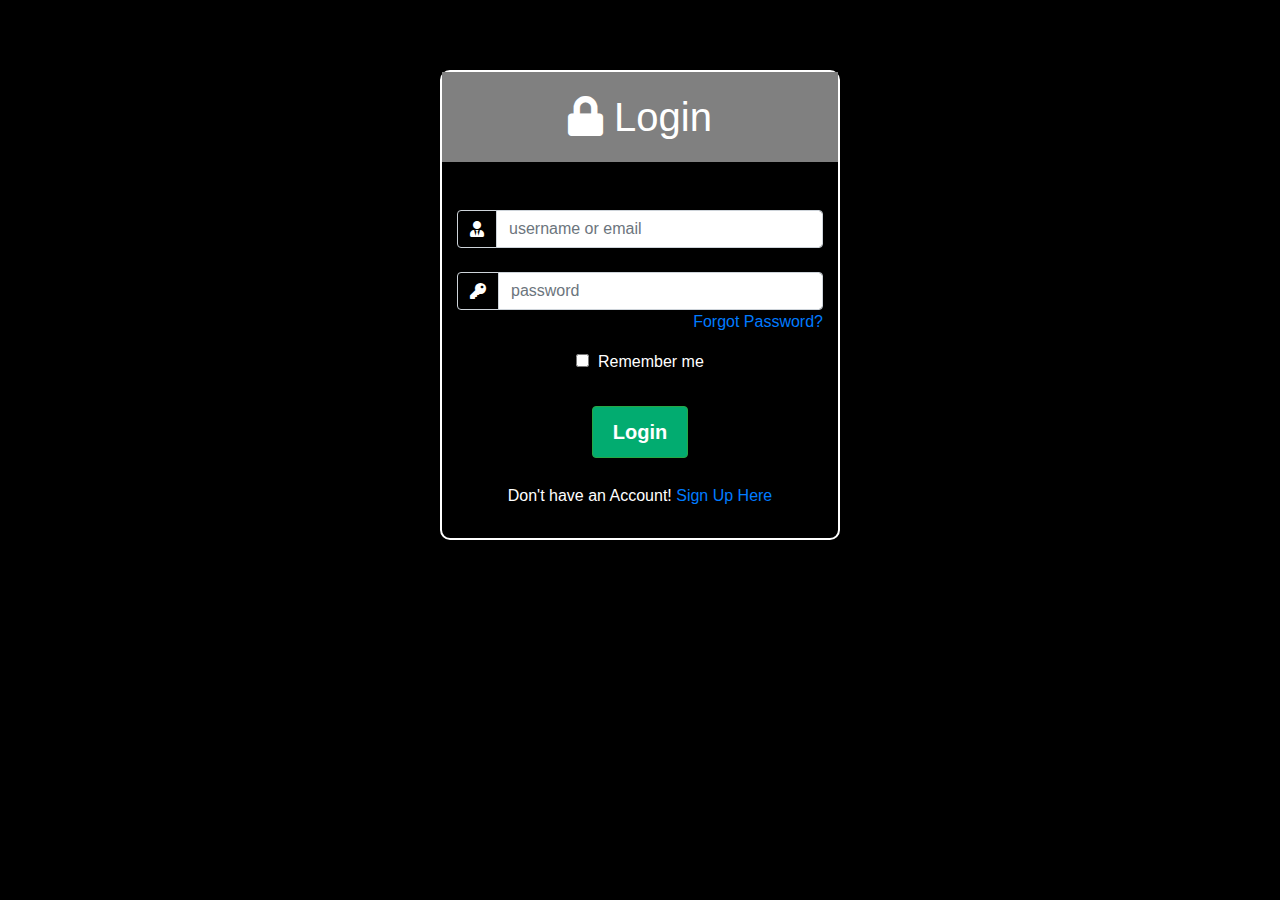
<file: EcommerceWebsite/loginform.html>
<!DOCTYPE html>
<html lang="en">
  <head>
    <meta charset="UTF-8" />
    <meta name="viewport" content="width=device-width, initial-scale=1.0" />
    <link
      href="//maxcdn.bootstrapcdn.com/bootstrap/4.1.1/css/bootstrap.min.css"
      rel="stylesheet"
      id="bootstrap-css"
    />
    <script src="//maxcdn.bootstrapcdn.com/bootstrap/4.1.1/js/bootstrap.min.js"></script>
    <script src="//cdnjs.cloudflare.com/ajax/libs/jquery/3.2.1/jquery.min.js"></script>
    <link
      rel="stylesheet"
      href="https://use.fontawesome.com/releases/v5.6.3/css/all.css"
    />
  </head>
  <style>
    * {
      color: white;
    }
    .container {
      border: 2px solid #ffffff;
      text-align: center;
      border-radius: 10px;
      height: 470px;
      width: 400px;
    }
    body {
      background: black;
      padding: 70px;
    }
    h1 {
      margin: auto;
    }
    .row {
      height: 90px;
      width: 396px;
      background-color: grey;
    }
    .input-group-text {
      background-color: black;
    }
    .para {
      text-align: right;
    }
    .padding {
      padding: 10px 20px;
      font-size: 20px;
      background-color: #02ac70;
      font-weight: 600;
    }
    @media (max-width: 400px){
        .container{
            text-align: center;
            height: 500px;
            width: 300px;
        }
        .row{
            width: 296px;
        }
    }
  </style>
  <body>
  <form class="container" action="http://127.0.0.1:5500/index.html" method="POST" target="_blank">
    <div class="row">
      <h1><i class="fa fa-lock" aria-hidden="true"></i> Login</h1>
    </div>
    <br /><br />

    <div class="input-group">
      <div class="input-group-prepend">
        <span class="input-group-text"><i class="fas fa-user-tie"></i></span>
      </div>
      <input
        type="text"
        name=""
        class="form-control"
        placeholder="username or email"
        id="username"
        required
      />
    </div>
    <br />

    <div class="input-group">
      <div class="input-group-prepend">
        <span class="input-group-text"><i class="fa fa-key icon"></i></span>
      </div>
      <input
        type="Password"
        name=""
        class="form-control"
        placeholder="password"
        id="password"
        required
      />
    </div>
    <p class="para"><a href="#">Forgot Password?</a></p>

    <div class="checkbox">
      <label><input type="checkbox" value="" />  Remember me</label>
    </div>

    <br />
    <a href="index.html"><button type="submit" class="btn padding btn-success">
      <span class="glyphicon glyphicon-off"></span> Login
    </button></a>

    <br />

    <div style="border: 1px solid black; height: 1px; width: 300px"></div>

    <br />
    <div class="footer">
      <p>Don't have an Account! <a href="#">Sign Up Here</a></p>
    </div>
  </form>
</body>
</html>
</file>
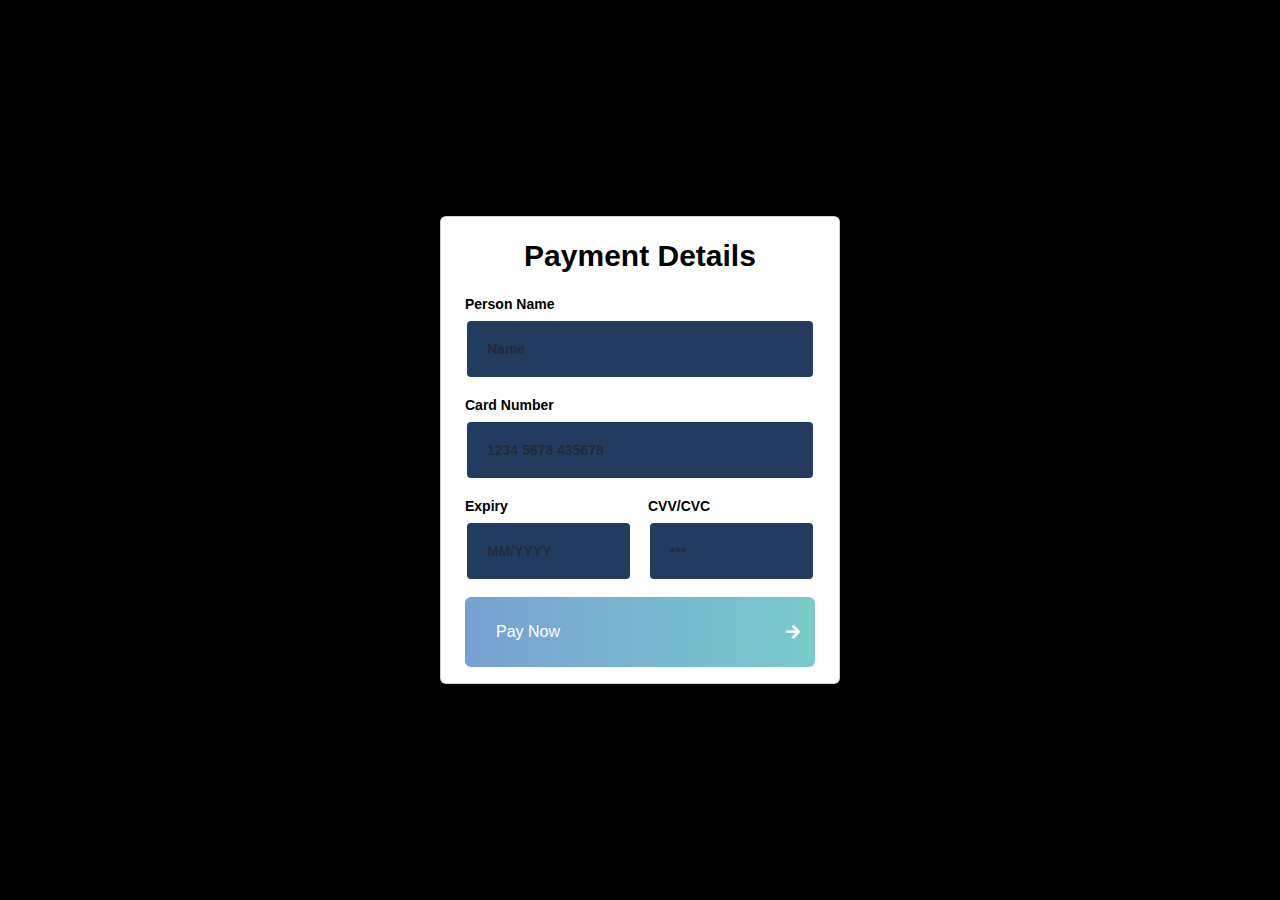
<file: EcommerceWebsite/payNow.html>
<!DOCTYPE html>
<html lang="en">
<head>
    <meta charset="UTF-8">
    <meta name="viewport" content="width=device-width, initial-scale=1.0">
    <title>Pay Now</title>
    <link rel="stylesheet" href="https://cdn.jsdelivr.net/npm/bootstrap@5.0.1/dist/css/bootstrap.min.css">
    <link rel="stylesheet" href="https://use.fontawesome.com/releases/v5.7.2/css/all.css">
    <script src="https://cdn.jsdelivr.net/npm/bootstrap@5.0.1/dist/js/bootstrap.bundle.min.js"></script>
    <script src="https://cdnjs.cloudflare.com/ajax/libs/jquery/3.2.1/jquery.min.js"></script>
    </head>
    <style>
      

* {
    margin: 0;
    padding: 0;
    box-sizing: border-box;
    font-family: 'Montserrat', sans-serif;
}

body {
    display: flex;
    justify-content: center;
    align-items: center;
    min-height: 100vh;
    background-color: black;

    padding: 30px 10px;
}

.card {
    max-width: 400px;
    margin: auto;
    color: black;
    border-radius: 20 px;
}

p {
    margin: 0px;
}

.container .h8 {
    font-size: 30px;
    font-weight: 800;
    text-align: center;
}

.btn.btn-primary {
    width: 100%;
    height: 70px;
    display: flex;
    align-items: center;
    justify-content: space-between;
    padding: 0 15px;
    background-image: linear-gradient(to right, #77A1D3 0%, #79CBCA 51%, #77A1D3 100%);
    border: none;
    transition: 0.5s;
    background-size: 200% auto;

}


.btn.btn.btn-primary:hover {
    background-position: right center;
    color: #fff;
    text-decoration: none;
}



.btn.btn-primary:hover .fas.fa-arrow-right {
    transform: translate(15px);
    transition: transform 0.2s ease-in;
}

.form-control {
    color: white;
    background-color: #223C60;
    border: 2px solid transparent;
    height: 60px;
    padding-left: 20px;
    vertical-align: middle;
}

.form-control:focus {
    color: white;
    background-color: #0C4160;
    border: 2px solid #2d4dda;
    box-shadow: none;
}

.text {
    font-size: 14px;
    font-weight: 600;
}

::placeholder {
    font-size: 14px;
    font-weight: 600;
}
    </style>
    <body>
    <div class="container p-0">
        <div class="card px-4">
            <p class="h8 py-3">Payment Details</p>
            <div class="row gx-3">
                <div class="col-12">
                    <div class="d-flex flex-column">
                        <p class="text mb-1">Person Name</p>
                        <input class="form-control mb-3" type="text" placeholder="Name" >
                    </div>
                </div>
                <div class="col-12">
                    <div class="d-flex flex-column">
                        <p class="text mb-1">Card Number</p>
                        <input class="form-control mb-3" type="text" placeholder="1234 5678 435678">
                    </div>
                </div>
                <div class="col-6">
                    <div class="d-flex flex-column">
                        <p class="text mb-1">Expiry</p>
                        <input class="form-control mb-3" type="text" placeholder="MM/YYYY">
                    </div>
                </div>
                <div class="col-6">
                    <div class="d-flex flex-column">
                        <p class="text mb-1">CVV/CVC</p>
                        <input class="form-control mb-3 pt-2 " type="password" placeholder="***">
                    </div>
                </div>
                <div class="col-12">
                    <div class="btn btn-primary mb-3">
                        <span class="ps-3">Pay Now</span>
                        <span class="fas fa-arrow-right"></span>
                    </div>
                </div>
            </div>
        </div>
    </div>
</body>
</html>
</file>
